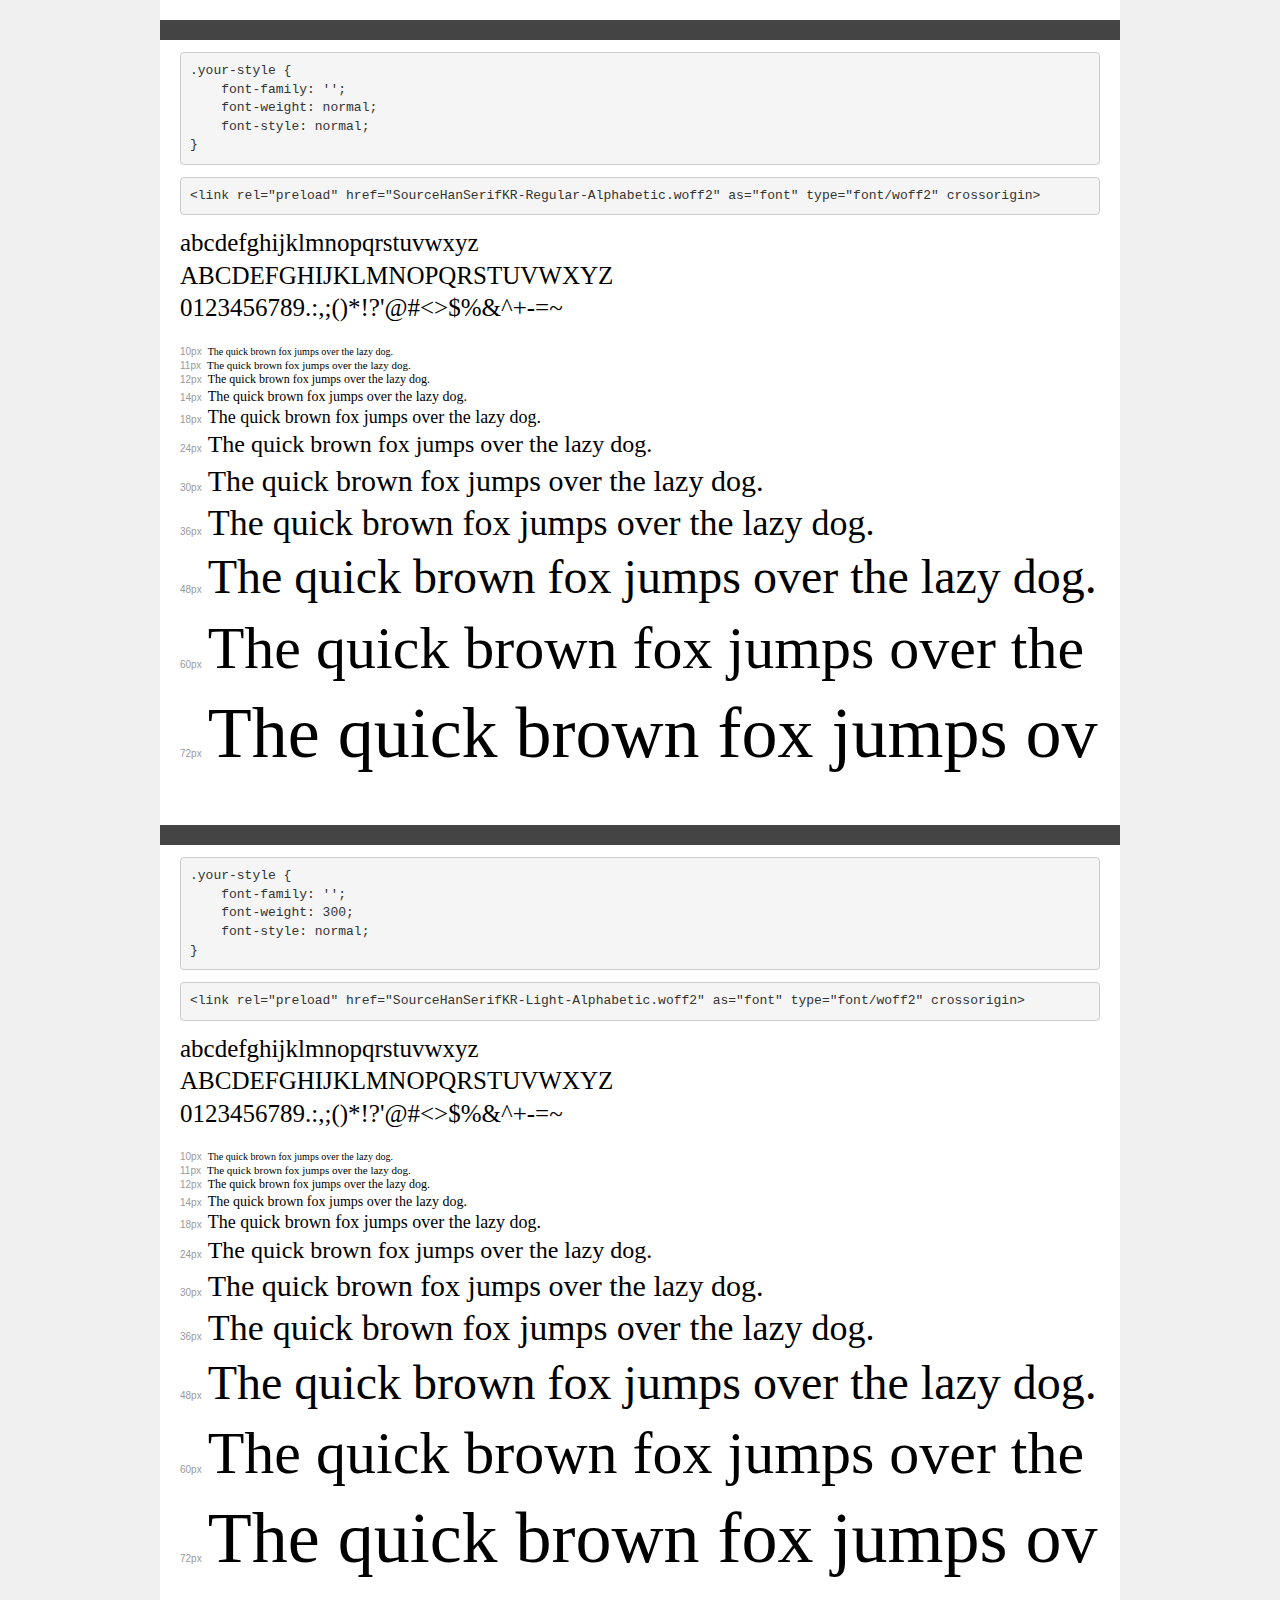
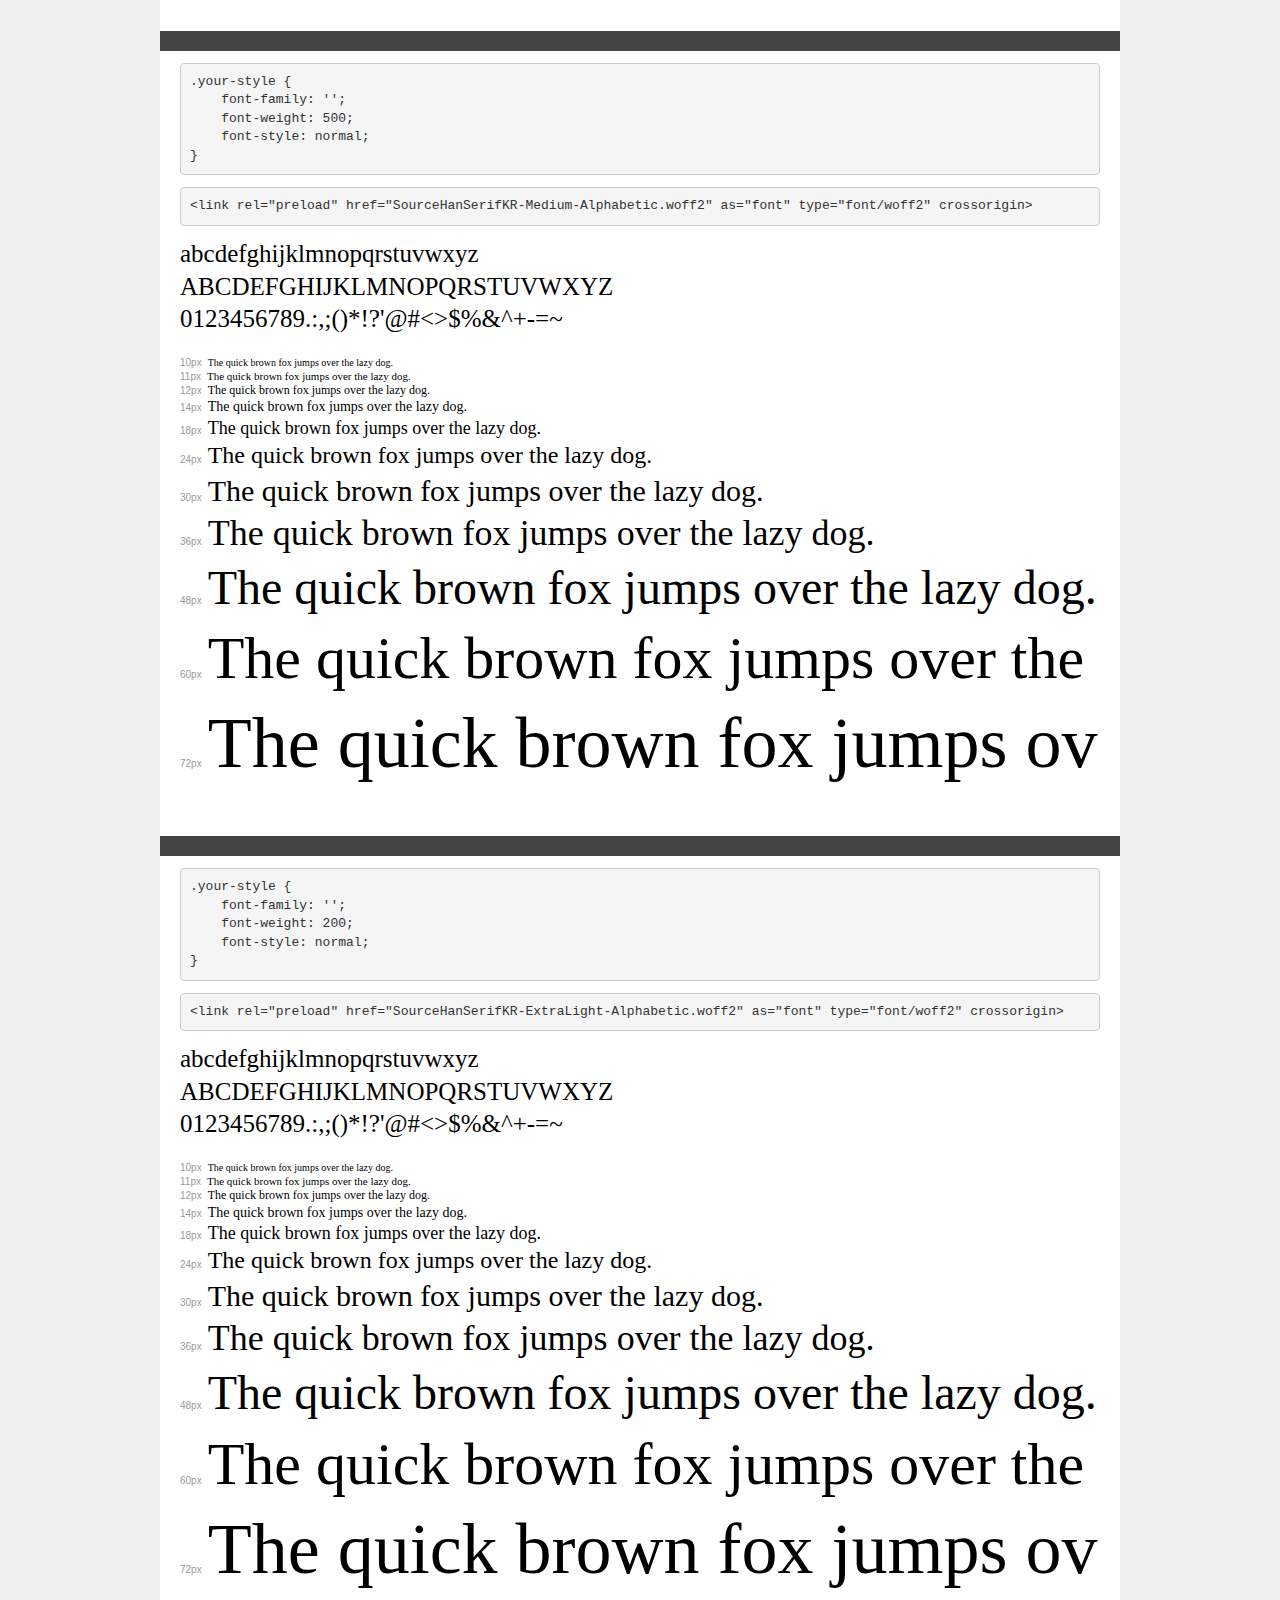
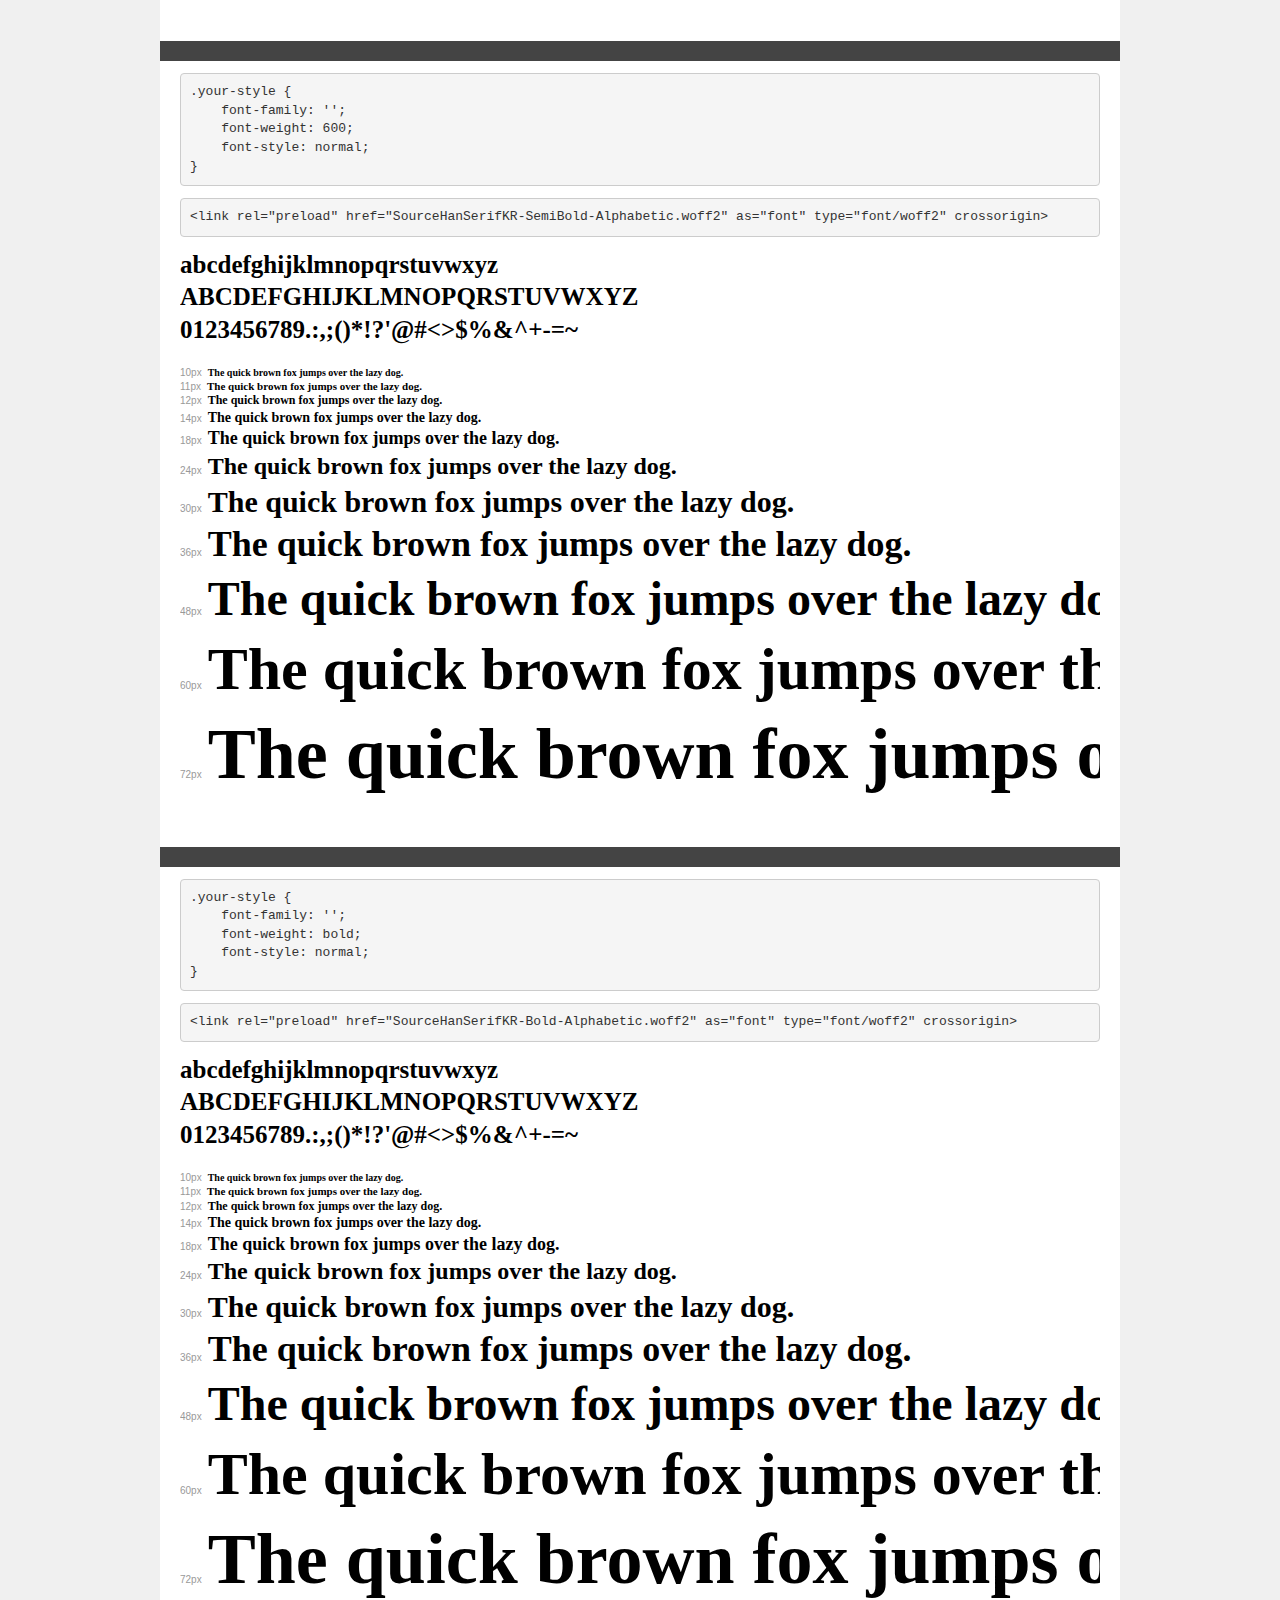
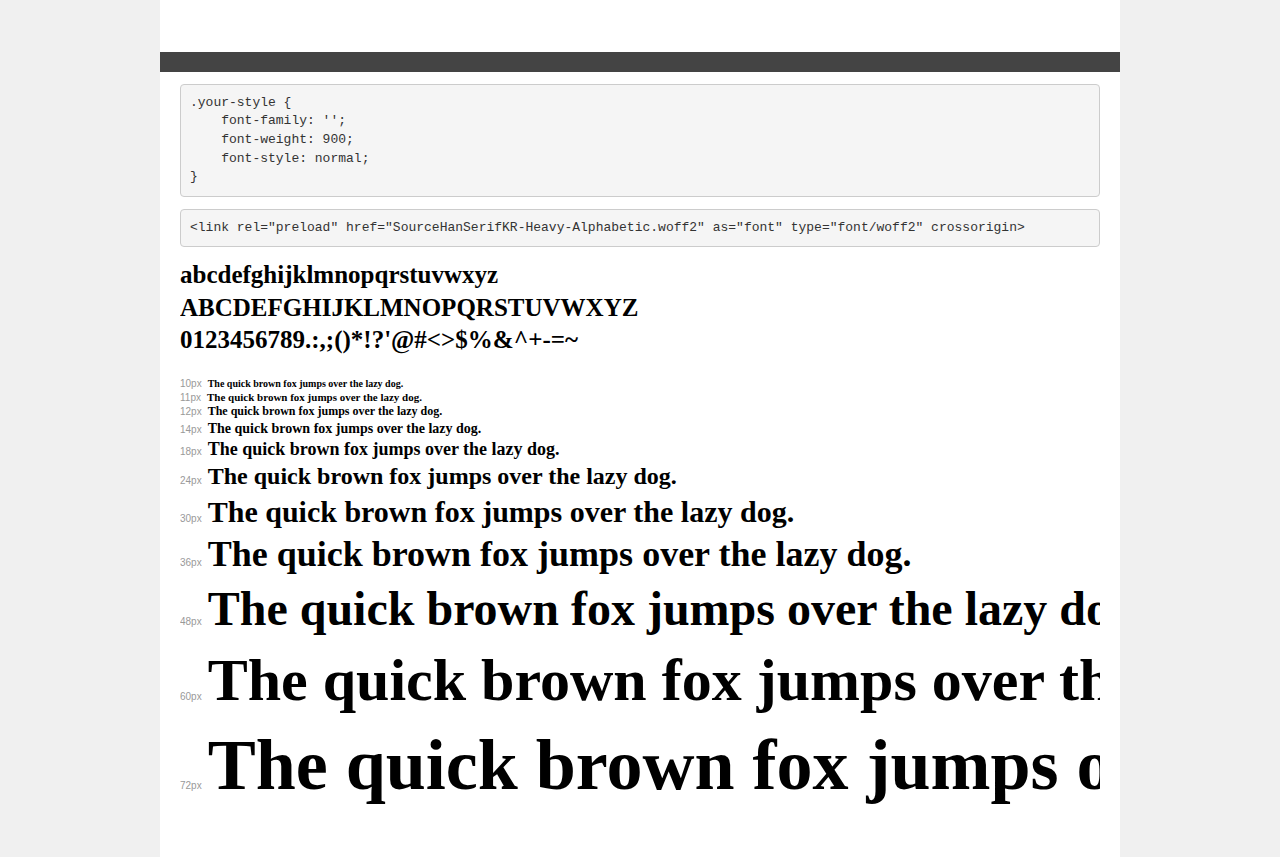
<file: font/SourceHanSerifKR/demo.html>
<!DOCTYPE html>
<html lang="en">
<head>
    <meta charset="utf-8">
    <meta http-equiv="X-UA-Compatible" content="IE=edge">
    <meta name="viewport" content="width=device-width, initial-scale=1">
    <meta name="robots" content="noindex, noarchive">
    <meta name="format-detection" content="telephone=no">
    <title>Transfonter demo</title>
    <link href="stylesheet.css" rel="stylesheet">
    <style>
        /*
        http://meyerweb.com/eric/tools/css/reset/
        v2.0 | 20110126
        License: none (public domain)
        */
        html, body, div, span, applet, object, iframe,
        h1, h2, h3, h4, h5, h6, p, blockquote, pre,
        a, abbr, acronym, address, big, cite, code,
        del, dfn, em, img, ins, kbd, q, s, samp,
        small, strike, strong, sub, sup, tt, var,
        b, u, i, center,
        dl, dt, dd, ol, ul, li,
        fieldset, form, label, legend,
        table, caption, tbody, tfoot, thead, tr, th, td,
        article, aside, canvas, details, embed,
        figure, figcaption, footer, header, hgroup,
        menu, nav, output, ruby, section, summary,
        time, mark, audio, video {
            margin: 0;
            padding: 0;
            border: 0;
            font-size: 100%;
            font: inherit;
            vertical-align: baseline;
        }
        /* HTML5 display-role reset for older browsers */
        article, aside, details, figcaption, figure,
        footer, header, hgroup, menu, nav, section {
            display: block;
        }
        body {
            line-height: 1;
        }
        ol, ul {
            list-style: none;
        }
        blockquote, q {
            quotes: none;
        }
        blockquote:before, blockquote:after,
        q:before, q:after {
            content: '';
            content: none;
        }
        table {
            border-collapse: collapse;
            border-spacing: 0;
        }
        /* demo styles */
        body {
            background: #f0f0f0;
            color: #000;
        }
        .page {
            background: #fff;
            width: 920px;
            margin: 0 auto;
            padding: 20px 20px 0 20px;
            overflow: hidden;
        }
        .font-container {
            overflow-x: auto;
            overflow-y: hidden;
            margin-bottom: 40px;
            line-height: 1.3;
            white-space: nowrap;
            padding-bottom: 5px;
        }
        h1 {
            position: relative;
            background: #444;
            font-size: 32px;
            color: #fff;
            padding: 10px 20px;
            margin: 0 -20px 12px -20px;
        }
        .letters {
            font-size: 25px;
            margin-bottom: 20px;
        }
        .s10:before {
            content: '10px';
        }
        .s11:before {
            content: '11px';
        }
        .s12:before {
            content: '12px';
        }
        .s14:before {
            content: '14px';
        }
        .s18:before {
            content: '18px';
        }
        .s24:before {
            content: '24px';
        }
        .s30:before {
            content: '30px';
        }
        .s36:before {
            content: '36px';
        }
        .s48:before {
            content: '48px';
        }
        .s60:before {
            content: '60px';
        }
        .s72:before {
            content: '72px';
        }
        .s10:before, .s11:before, .s12:before, .s14:before,
        .s18:before, .s24:before, .s30:before, .s36:before,
        .s48:before, .s60:before, .s72:before {
            font-family: Arial, sans-serif;
            font-size: 10px;
            font-weight: normal;
            font-style: normal;
            color: #999;
            padding-right: 6px;
        }
        pre {
            display: block;
            padding: 9px;
            margin: 0 0 12px;
            font-family: Monaco, Menlo, Consolas, "Courier New", monospace;
            font-size: 13px;
            line-height: 1.428571429;
            color: #333;
            font-weight: normal;
            font-style: normal;
            background-color: #f5f5f5;
            border: 1px solid #ccc;
            overflow-x: auto;
            border-radius: 4px;
        }
        /* responsive */
        @media (max-width: 959px) {
            .page {
                width: auto;
                margin: 0;
            }
        }
    </style>
</head>
<body>
<div class="page">
    <div class="demo">
        <h1 style="font-family: ''; font-weight: normal; font-style: normal;"></h1>
        <pre title="Usage">.your-style {
    font-family: '';
    font-weight: normal;
    font-style: normal;
}</pre>
        <pre title="Preload (optional)">
&lt;link rel=&quot;preload&quot; href=&quot;SourceHanSerifKR-Regular-Alphabetic.woff2&quot; as=&quot;font&quot; type=&quot;font/woff2&quot; crossorigin&gt;</pre>
        <div class="font-container" style="font-family: ''; font-weight: normal; font-style: normal;">
            <p class="letters">
                abcdefghijklmnopqrstuvwxyz<br>
ABCDEFGHIJKLMNOPQRSTUVWXYZ<br>
                0123456789.:,;()*!?'@#&lt;&gt;$%&^+-=~
            </p>
            <p class="s10" style="font-size: 10px;">The quick brown fox jumps over the lazy dog.</p>
            <p class="s11" style="font-size: 11px;">The quick brown fox jumps over the lazy dog.</p>
            <p class="s12" style="font-size: 12px;">The quick brown fox jumps over the lazy dog.</p>
            <p class="s14" style="font-size: 14px;">The quick brown fox jumps over the lazy dog.</p>
            <p class="s18" style="font-size: 18px;">The quick brown fox jumps over the lazy dog.</p>
            <p class="s24" style="font-size: 24px;">The quick brown fox jumps over the lazy dog.</p>
            <p class="s30" style="font-size: 30px;">The quick brown fox jumps over the lazy dog.</p>
            <p class="s36" style="font-size: 36px;">The quick brown fox jumps over the lazy dog.</p>
            <p class="s48" style="font-size: 48px;">The quick brown fox jumps over the lazy dog.</p>
            <p class="s60" style="font-size: 60px;">The quick brown fox jumps over the lazy dog.</p>
            <p class="s72" style="font-size: 72px;">The quick brown fox jumps over the lazy dog.</p>
        </div>
    </div>

    <div class="demo">
        <h1 style="font-family: ''; font-weight: 300; font-style: normal;"></h1>
        <pre title="Usage">.your-style {
    font-family: '';
    font-weight: 300;
    font-style: normal;
}</pre>
        <pre title="Preload (optional)">
&lt;link rel=&quot;preload&quot; href=&quot;SourceHanSerifKR-Light-Alphabetic.woff2&quot; as=&quot;font&quot; type=&quot;font/woff2&quot; crossorigin&gt;</pre>
        <div class="font-container" style="font-family: ''; font-weight: 300; font-style: normal;">
            <p class="letters">
                abcdefghijklmnopqrstuvwxyz<br>
ABCDEFGHIJKLMNOPQRSTUVWXYZ<br>
                0123456789.:,;()*!?'@#&lt;&gt;$%&^+-=~
            </p>
            <p class="s10" style="font-size: 10px;">The quick brown fox jumps over the lazy dog.</p>
            <p class="s11" style="font-size: 11px;">The quick brown fox jumps over the lazy dog.</p>
            <p class="s12" style="font-size: 12px;">The quick brown fox jumps over the lazy dog.</p>
            <p class="s14" style="font-size: 14px;">The quick brown fox jumps over the lazy dog.</p>
            <p class="s18" style="font-size: 18px;">The quick brown fox jumps over the lazy dog.</p>
            <p class="s24" style="font-size: 24px;">The quick brown fox jumps over the lazy dog.</p>
            <p class="s30" style="font-size: 30px;">The quick brown fox jumps over the lazy dog.</p>
            <p class="s36" style="font-size: 36px;">The quick brown fox jumps over the lazy dog.</p>
            <p class="s48" style="font-size: 48px;">The quick brown fox jumps over the lazy dog.</p>
            <p class="s60" style="font-size: 60px;">The quick brown fox jumps over the lazy dog.</p>
            <p class="s72" style="font-size: 72px;">The quick brown fox jumps over the lazy dog.</p>
        </div>
    </div>

    <div class="demo">
        <h1 style="font-family: ''; font-weight: 500; font-style: normal;"></h1>
        <pre title="Usage">.your-style {
    font-family: '';
    font-weight: 500;
    font-style: normal;
}</pre>
        <pre title="Preload (optional)">
&lt;link rel=&quot;preload&quot; href=&quot;SourceHanSerifKR-Medium-Alphabetic.woff2&quot; as=&quot;font&quot; type=&quot;font/woff2&quot; crossorigin&gt;</pre>
        <div class="font-container" style="font-family: ''; font-weight: 500; font-style: normal;">
            <p class="letters">
                abcdefghijklmnopqrstuvwxyz<br>
ABCDEFGHIJKLMNOPQRSTUVWXYZ<br>
                0123456789.:,;()*!?'@#&lt;&gt;$%&^+-=~
            </p>
            <p class="s10" style="font-size: 10px;">The quick brown fox jumps over the lazy dog.</p>
            <p class="s11" style="font-size: 11px;">The quick brown fox jumps over the lazy dog.</p>
            <p class="s12" style="font-size: 12px;">The quick brown fox jumps over the lazy dog.</p>
            <p class="s14" style="font-size: 14px;">The quick brown fox jumps over the lazy dog.</p>
            <p class="s18" style="font-size: 18px;">The quick brown fox jumps over the lazy dog.</p>
            <p class="s24" style="font-size: 24px;">The quick brown fox jumps over the lazy dog.</p>
            <p class="s30" style="font-size: 30px;">The quick brown fox jumps over the lazy dog.</p>
            <p class="s36" style="font-size: 36px;">The quick brown fox jumps over the lazy dog.</p>
            <p class="s48" style="font-size: 48px;">The quick brown fox jumps over the lazy dog.</p>
            <p class="s60" style="font-size: 60px;">The quick brown fox jumps over the lazy dog.</p>
            <p class="s72" style="font-size: 72px;">The quick brown fox jumps over the lazy dog.</p>
        </div>
    </div>

    <div class="demo">
        <h1 style="font-family: ''; font-weight: 200; font-style: normal;"></h1>
        <pre title="Usage">.your-style {
    font-family: '';
    font-weight: 200;
    font-style: normal;
}</pre>
        <pre title="Preload (optional)">
&lt;link rel=&quot;preload&quot; href=&quot;SourceHanSerifKR-ExtraLight-Alphabetic.woff2&quot; as=&quot;font&quot; type=&quot;font/woff2&quot; crossorigin&gt;</pre>
        <div class="font-container" style="font-family: ''; font-weight: 200; font-style: normal;">
            <p class="letters">
                abcdefghijklmnopqrstuvwxyz<br>
ABCDEFGHIJKLMNOPQRSTUVWXYZ<br>
                0123456789.:,;()*!?'@#&lt;&gt;$%&^+-=~
            </p>
            <p class="s10" style="font-size: 10px;">The quick brown fox jumps over the lazy dog.</p>
            <p class="s11" style="font-size: 11px;">The quick brown fox jumps over the lazy dog.</p>
            <p class="s12" style="font-size: 12px;">The quick brown fox jumps over the lazy dog.</p>
            <p class="s14" style="font-size: 14px;">The quick brown fox jumps over the lazy dog.</p>
            <p class="s18" style="font-size: 18px;">The quick brown fox jumps over the lazy dog.</p>
            <p class="s24" style="font-size: 24px;">The quick brown fox jumps over the lazy dog.</p>
            <p class="s30" style="font-size: 30px;">The quick brown fox jumps over the lazy dog.</p>
            <p class="s36" style="font-size: 36px;">The quick brown fox jumps over the lazy dog.</p>
            <p class="s48" style="font-size: 48px;">The quick brown fox jumps over the lazy dog.</p>
            <p class="s60" style="font-size: 60px;">The quick brown fox jumps over the lazy dog.</p>
            <p class="s72" style="font-size: 72px;">The quick brown fox jumps over the lazy dog.</p>
        </div>
    </div>

    <div class="demo">
        <h1 style="font-family: ''; font-weight: 600; font-style: normal;"></h1>
        <pre title="Usage">.your-style {
    font-family: '';
    font-weight: 600;
    font-style: normal;
}</pre>
        <pre title="Preload (optional)">
&lt;link rel=&quot;preload&quot; href=&quot;SourceHanSerifKR-SemiBold-Alphabetic.woff2&quot; as=&quot;font&quot; type=&quot;font/woff2&quot; crossorigin&gt;</pre>
        <div class="font-container" style="font-family: ''; font-weight: 600; font-style: normal;">
            <p class="letters">
                abcdefghijklmnopqrstuvwxyz<br>
ABCDEFGHIJKLMNOPQRSTUVWXYZ<br>
                0123456789.:,;()*!?'@#&lt;&gt;$%&^+-=~
            </p>
            <p class="s10" style="font-size: 10px;">The quick brown fox jumps over the lazy dog.</p>
            <p class="s11" style="font-size: 11px;">The quick brown fox jumps over the lazy dog.</p>
            <p class="s12" style="font-size: 12px;">The quick brown fox jumps over the lazy dog.</p>
            <p class="s14" style="font-size: 14px;">The quick brown fox jumps over the lazy dog.</p>
            <p class="s18" style="font-size: 18px;">The quick brown fox jumps over the lazy dog.</p>
            <p class="s24" style="font-size: 24px;">The quick brown fox jumps over the lazy dog.</p>
            <p class="s30" style="font-size: 30px;">The quick brown fox jumps over the lazy dog.</p>
            <p class="s36" style="font-size: 36px;">The quick brown fox jumps over the lazy dog.</p>
            <p class="s48" style="font-size: 48px;">The quick brown fox jumps over the lazy dog.</p>
            <p class="s60" style="font-size: 60px;">The quick brown fox jumps over the lazy dog.</p>
            <p class="s72" style="font-size: 72px;">The quick brown fox jumps over the lazy dog.</p>
        </div>
    </div>

    <div class="demo">
        <h1 style="font-family: ''; font-weight: bold; font-style: normal;"></h1>
        <pre title="Usage">.your-style {
    font-family: '';
    font-weight: bold;
    font-style: normal;
}</pre>
        <pre title="Preload (optional)">
&lt;link rel=&quot;preload&quot; href=&quot;SourceHanSerifKR-Bold-Alphabetic.woff2&quot; as=&quot;font&quot; type=&quot;font/woff2&quot; crossorigin&gt;</pre>
        <div class="font-container" style="font-family: ''; font-weight: bold; font-style: normal;">
            <p class="letters">
                abcdefghijklmnopqrstuvwxyz<br>
ABCDEFGHIJKLMNOPQRSTUVWXYZ<br>
                0123456789.:,;()*!?'@#&lt;&gt;$%&^+-=~
            </p>
            <p class="s10" style="font-size: 10px;">The quick brown fox jumps over the lazy dog.</p>
            <p class="s11" style="font-size: 11px;">The quick brown fox jumps over the lazy dog.</p>
            <p class="s12" style="font-size: 12px;">The quick brown fox jumps over the lazy dog.</p>
            <p class="s14" style="font-size: 14px;">The quick brown fox jumps over the lazy dog.</p>
            <p class="s18" style="font-size: 18px;">The quick brown fox jumps over the lazy dog.</p>
            <p class="s24" style="font-size: 24px;">The quick brown fox jumps over the lazy dog.</p>
            <p class="s30" style="font-size: 30px;">The quick brown fox jumps over the lazy dog.</p>
            <p class="s36" style="font-size: 36px;">The quick brown fox jumps over the lazy dog.</p>
            <p class="s48" style="font-size: 48px;">The quick brown fox jumps over the lazy dog.</p>
            <p class="s60" style="font-size: 60px;">The quick brown fox jumps over the lazy dog.</p>
            <p class="s72" style="font-size: 72px;">The quick brown fox jumps over the lazy dog.</p>
        </div>
    </div>

    <div class="demo">
        <h1 style="font-family: ''; font-weight: 900; font-style: normal;"></h1>
        <pre title="Usage">.your-style {
    font-family: '';
    font-weight: 900;
    font-style: normal;
}</pre>
        <pre title="Preload (optional)">
&lt;link rel=&quot;preload&quot; href=&quot;SourceHanSerifKR-Heavy-Alphabetic.woff2&quot; as=&quot;font&quot; type=&quot;font/woff2&quot; crossorigin&gt;</pre>
        <div class="font-container" style="font-family: ''; font-weight: 900; font-style: normal;">
            <p class="letters">
                abcdefghijklmnopqrstuvwxyz<br>
ABCDEFGHIJKLMNOPQRSTUVWXYZ<br>
                0123456789.:,;()*!?'@#&lt;&gt;$%&^+-=~
            </p>
            <p class="s10" style="font-size: 10px;">The quick brown fox jumps over the lazy dog.</p>
            <p class="s11" style="font-size: 11px;">The quick brown fox jumps over the lazy dog.</p>
            <p class="s12" style="font-size: 12px;">The quick brown fox jumps over the lazy dog.</p>
            <p class="s14" style="font-size: 14px;">The quick brown fox jumps over the lazy dog.</p>
            <p class="s18" style="font-size: 18px;">The quick brown fox jumps over the lazy dog.</p>
            <p class="s24" style="font-size: 24px;">The quick brown fox jumps over the lazy dog.</p>
            <p class="s30" style="font-size: 30px;">The quick brown fox jumps over the lazy dog.</p>
            <p class="s36" style="font-size: 36px;">The quick brown fox jumps over the lazy dog.</p>
            <p class="s48" style="font-size: 48px;">The quick brown fox jumps over the lazy dog.</p>
            <p class="s60" style="font-size: 60px;">The quick brown fox jumps over the lazy dog.</p>
            <p class="s72" style="font-size: 72px;">The quick brown fox jumps over the lazy dog.</p>
        </div>
    </div>

</div>
</body>
</html>
</file>
<file: font/SourceHanSerifKR/stylesheet.css>
@font-face {
    font-family: 'SourceHanSerifKR';
    src: url('SourceHanSerifKR-Regular-Alphabetic.woff2') format('woff2'),
        url('SourceHanSerifKR-Regular-Alphabetic.woff') format('woff');
    font-weight: normal;
    font-style: normal;
    font-display: swap;
}

@font-face {
    font-family: 'SourceHanSerifKR';
    src: url('SourceHanSerifKR-Light-Alphabetic.woff2') format('woff2'),
        url('SourceHanSerifKR-Light-Alphabetic.woff') format('woff');
    font-weight: 300;
    font-style: normal;
    font-display: swap;
}

@font-face {
    font-family: 'SourceHanSerifKR';
    src: url('SourceHanSerifKR-Medium-Alphabetic.woff2') format('woff2'),
        url('SourceHanSerifKR-Medium-Alphabetic.woff') format('woff');
    font-weight: 500;
    font-style: normal;
    font-display: swap;
}

@font-face {
    font-family: 'SourceHanSerifKR';
    src: url('SourceHanSerifKR-ExtraLight-Alphabetic.woff2') format('woff2'),
        url('SourceHanSerifKR-ExtraLight-Alphabetic.woff') format('woff');
    font-weight: 200;
    font-style: normal;
    font-display: swap;
}

@font-face {
    font-family: 'SourceHanSerifKR';
    src: url('SourceHanSerifKR-SemiBold-Alphabetic.woff2') format('woff2'),
        url('SourceHanSerifKR-SemiBold-Alphabetic.woff') format('woff');
    font-weight: 600;
    font-style: normal;
    font-display: swap;
}

@font-face {
    font-family: 'SourceHanSerifKR';
    src: url('SourceHanSerifKR-Bold-Alphabetic.woff2') format('woff2'),
        url('SourceHanSerifKR-Bold-Alphabetic.woff') format('woff');
    font-weight: bold;
    font-style: normal;
    font-display: swap;
}

@font-face {
    font-family: 'SourceHanSerifKR';
    src: url('SourceHanSerifKR-Heavy-Alphabetic.woff2') format('woff2'),
        url('SourceHanSerifKR-Heavy-Alphabetic.woff') format('woff');
    font-weight: 900;
    font-style: normal;
    font-display: swap;
}
</file>
